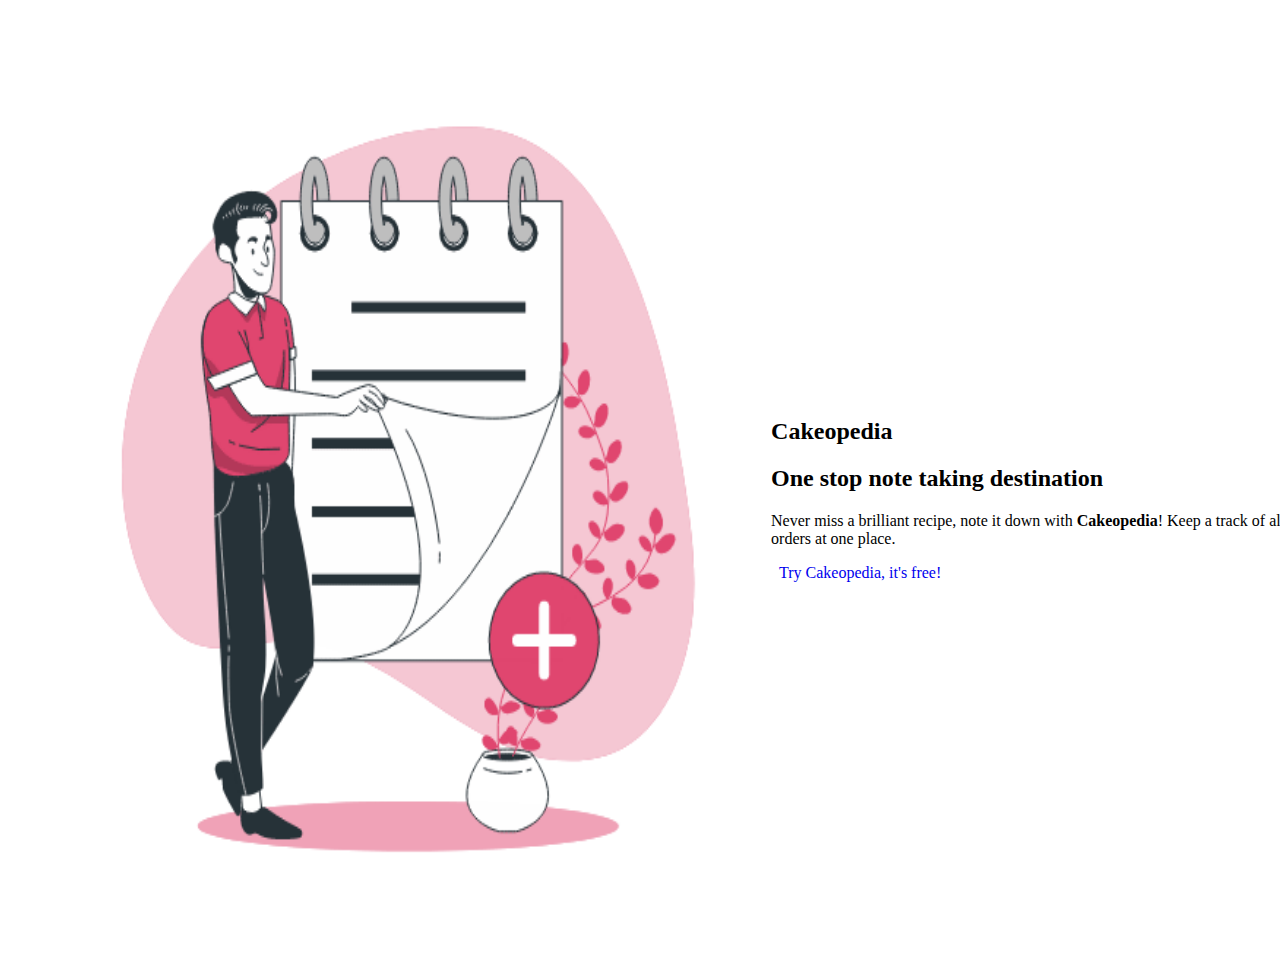
<file: index.html>
<!DOCTYPE html>
<html lang="en">

<head>
    <meta charset="UTF-8">
    <meta http-equiv="X-UA-Compatible" content="IE=edge">
    <meta name="viewport" content="width=device-width, initial-scale=1.0">
    <link rel="stylesheet" href="https://rocket-ui.vercel.app/css/main.css" />
    <link rel="stylesheet" href="./styles.css">
    <link rel="stylesheet" href="./css/home-page.css">
    <title>Cakeopedia | Home</title>
</head>

<body>
    <div class="container">
        <img class="hero-img p-2" src="./assets/hero-image.gif" alt="Cakeopedia">
        <div class="hero-content p-2">
            <h2 class="heading h1">Cakeopedia</h2>
            <h2 class="heading h2 txt-gray">One stop note taking destination</h2>
            <p class="txt txt-md py-2">
                Never miss a brilliant recipe, note it down with <strong class="txt-primary">Cakeopedia</strong>! Keep a
                track of all your orders at one place.
            </p>
            <a href="./screens/login.html" class="btn-basic btn-primary btn-get-started">Try Cakeopedia, it's free!</a>
        </div>
    </div>
</body>
</html>
</file>
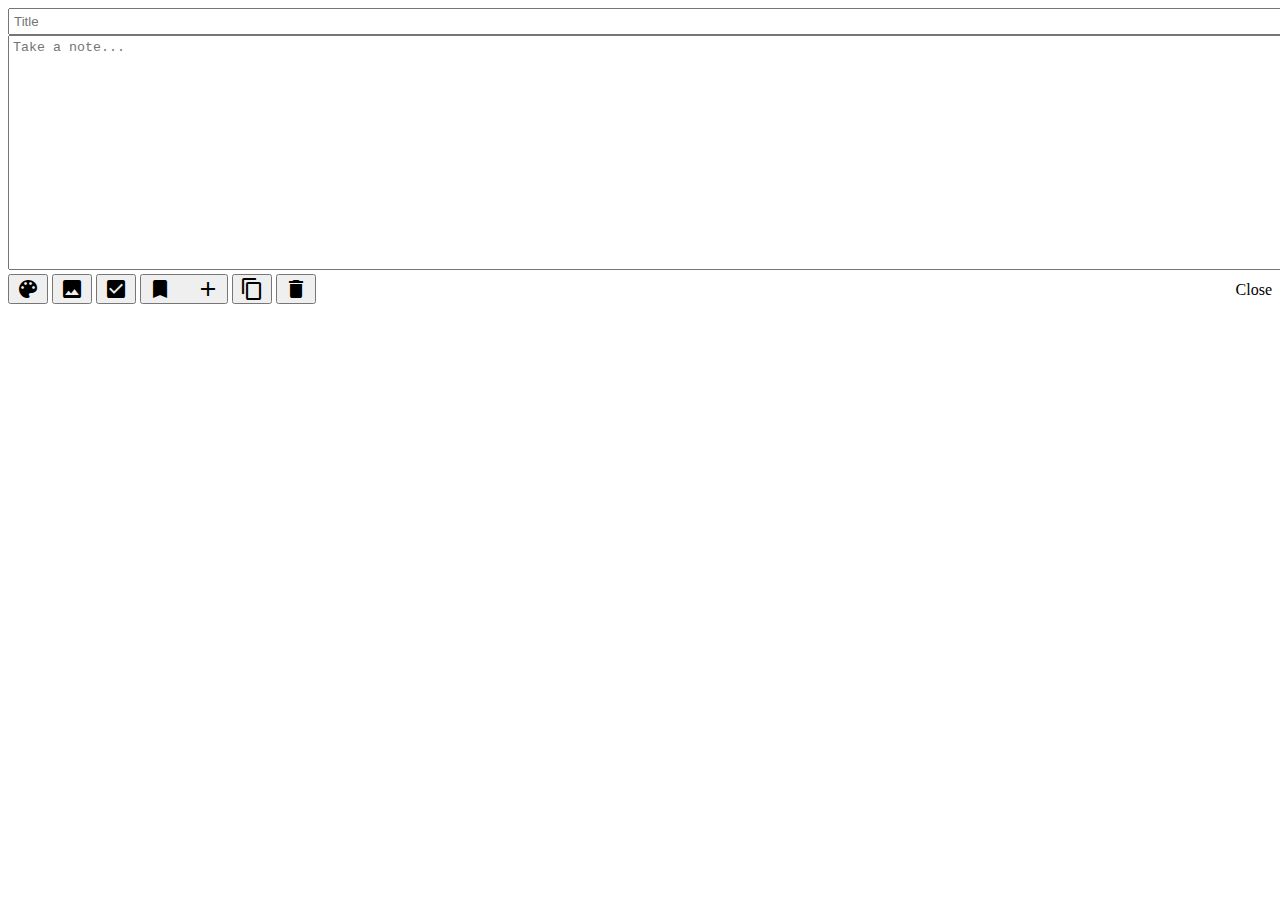
<file: screens/create-note.html>
<!DOCTYPE html>
<html lang="en">

<head>
    <meta charset="UTF-8">
    <meta http-equiv="X-UA-Compatible" content="IE=edge">
    <meta name="viewport" content="width=device-width, initial-scale=1.0">
    <link rel="stylesheet" href="https://fonts.googleapis.com/icon?family=Material+Icons">
    <link rel="stylesheet" href="https://rocket-ui.vercel.app/css/main.css" />
    <link rel="stylesheet" href="../styles.css">
    <link rel="stylesheet" href="../css/create-note.css">
    <title>Cakeopedia | Add Note</title>
</head>

<body>
    <!--add note -->
    <main>
        <div class="add-note-modal dialog-window">
            <div class="dialog-box add-note-box">
                <div class="dialog-header txt txt-bold txt-md">
                    <input type="text" name="" id="" class="add-note-title" placeholder="Title">
                </div>
                <div class="dialog-body">
                    <textarea name="" id="" rows="15" class="add-note-content" placeholder="Take a note..."></textarea>
                </div>
                <div class="dialog-footer add-note-footer">
                    <div class="note-action-icons">
                        <button class="btn-icon material-icons ">color_lens</button>
                        <button class="btn-icon material-icons ">image</button>
                        <button class="btn-icon material-icons ">check_box</button>
                        <button class="btn-icon material-icons ">bookmark_add</button>
                        <button class="btn-icon material-icons ">content_copy</button>
                        <button class="btn-icon material-icons ">delete</button></div>
                    <a href="../screens/view-notes.html" class="btn-link btn-close txt-bold p-2">Close</a>
                </div>
            </div>
        </div>
    </main>
</body>

</html>
</file>
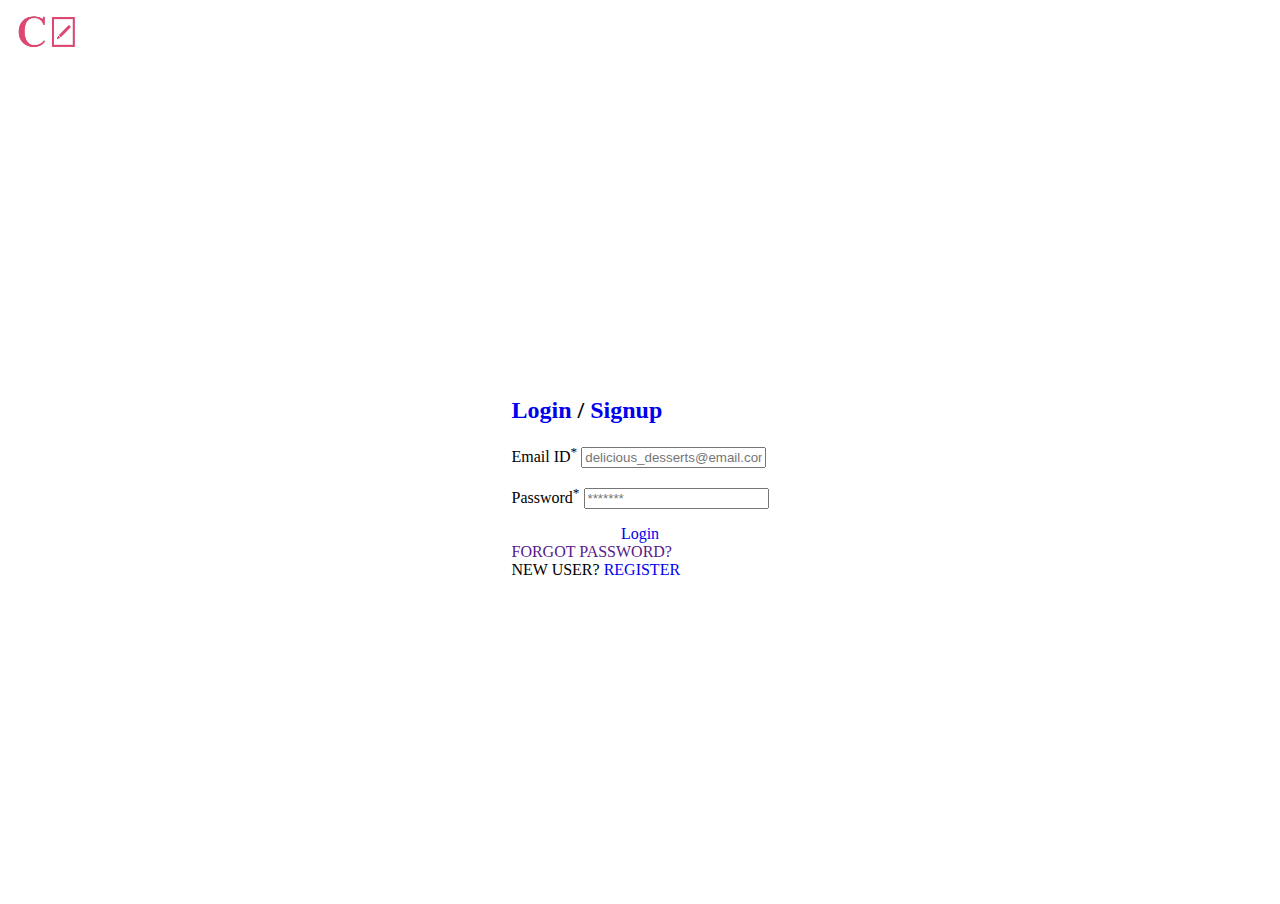
<file: screens/login.html>
<!DOCTYPE html>
<html lang="en">
<head>
    <meta charset="UTF-8">
    <meta http-equiv="X-UA-Compatible" content="IE=edge">
    <meta name="viewport" content="width=device-width, initial-scale=1.0">
    <link rel="stylesheet" href="https://fonts.googleapis.com/icon?family=Material+Icons">
    <link rel="stylesheet" href="https://rocket-ui.vercel.app/css/main.css" />
    <link rel="stylesheet" href="../styles.css">
    <link rel="stylesheet" href="../css/login_signup.css">
    <title>Cakeopedia | Login</title>
</head>
<body>
    <!-- navigation -->
    <nav class="navbar">
        <a href="../index.html"><img class="logo" src="../assets/logo.png" alt=""></a>        
    </nav>
    
    <!-- login page -->
    <main class="auth-page">
        <div class="card card-basic auth-card">
            <h2 class="card-header heading h2 heading-auth txt-center">
                <a href="/" class="btn-link btn-link-primary login-auth">Login</a> /
                <a href="../screens/signup.html" class="btn-link btn-link-basic signup-auth">Signup</a>
            </h2>
            <form class="form-auth my-3 txt-left">
                <div class="input-group auth-input-group">
                    <label class="input-label py-1" for="emailID">Email ID<sup>*</sup></label>
                    <input class="input-outline w-100" type="email" autocomplete="off" name="emailID"
                        placeholder="delicious_desserts@email.com" id="emailID" required>
                </div>
                <div class="input-group auth-input-group">
                    <label class="input-label py-1" for="password">Password<sup>*</sup></label>
                    <input class="input-outline w-100" type="password" name="password" placeholder="*******" id="password"
                        required>
                </div>

                <a class="btn-basic btn-primary btn-auth my-3" href="../screens/view-notes.html">Login</a>

            </form>
            <div class="card-footer">
                <div class="action-button">
                    <a href="" class="btn-link btn-link-basic">FORGOT PASSWORD?</a>
                </div>
                <div class="action-icons">
                    NEW USER? <a href="../screens/signup.html" class="btn-link btn-link-primary txt-bold">REGISTER</a>
                </div>
            </div>
        </div>
    </main>

</body>
</html>
</file>
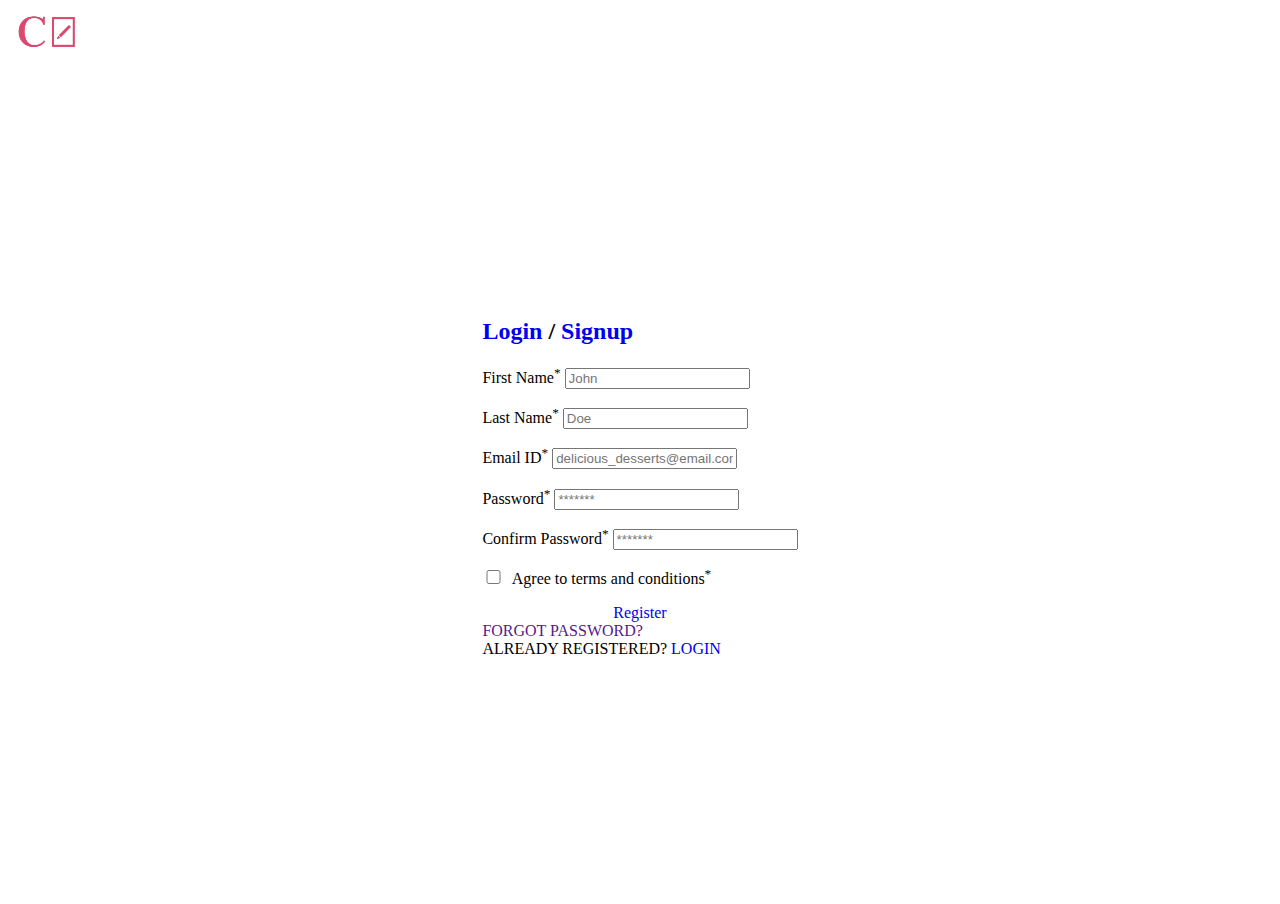
<file: screens/signup.html>
<!DOCTYPE html>
<html lang="en">
<head>
    <meta charset="UTF-8">
    <meta http-equiv="X-UA-Compatible" content="IE=edge">
    <meta name="viewport" content="width=device-width, initial-scale=1.0">
    <link rel="stylesheet" href="https://fonts.googleapis.com/icon?family=Material+Icons">
    <link rel="stylesheet" href="https://rocket-ui.vercel.app/css/main.css" />
    <link rel="stylesheet" href="../styles.css">
    <link rel="stylesheet" href="../css/login_signup.css">
    <title>Cakeopedia | Signup</title>
</head>
<body>
    <!-- navigation -->
    <nav class="navbar">
        <a href="../index.html"><img class="logo" src="../assets/logo.png" alt="logo"></a>        
    </nav>
    
    <!-- signup page -->
    <main class="auth-page">
        <div class="card card-basic auth-card">
            <h2 class="card-header txt-center heading h2 heading-auth">
                <a href="../screens/login.html" class="btn-link btn-link-basic login-auth">Login</a> /
                <a href="/" class="btn-link btn-link-primary signup-auth">Signup</a>
            </h2>
            <form class="form-auth my-3 txt-left">
                <div class="input-group auth-input-group">
                    <label class="input-label py-1 py-1" for="firstName">First Name<sup>*</sup></label>
                    <input class="input-outline" type="text" autocomplete="off" name="firstName"
                        placeholder="John" id="firstName" required>
                </div>
                <div class="input-group auth-input-group">
                    <label class="input-label py-1" for="lastName">Last Name<sup>*</sup></label>
                    <input class="input-outline" type="text" autocomplete="off" name="lastName"
                        placeholder="Doe" id="lastName" required>
                </div>
                <div class="input-group auth-input-group">
                    <label class="input-label py-1" for="emailID">Email ID<sup>*</sup></label>
                    <input class="input-outline w-100" type="email" autocomplete="off" name="emailID"
                        placeholder="delicious_desserts@email.com" id="emailID" required>
                </div>
                <div class="input-group auth-input-group">
                    <label class="input-label py-1" for="password">Password<sup>*</sup></label>
                    <input class="input-outline w-100" type="password" name="password" placeholder="*******"
                        id="password" required>
                </div>
                <div class="input-group auth-input-group">
                    <label class="input-label py-1" for="confirm-password">Confirm Password<sup>*</sup></label>
                    <input class="input-outline w-100" type="password" name="confirm-password" placeholder="*******"
                        id="confirm-password" required>
                </div>
                <p class="txt checkbox-input-group auth-checkbox">
                    <input type="checkbox" name="tnc" value="tnc">
                    <label for="tnc">Agree to terms and conditions<sup>*</sup></label>
                </p>
                <a href="../screens/view-notes.html" class="btn-basic btn-primary btn-auth my-3">Register</a>

            </form>
            <div class="card-footer">
                <div class="action-button">
                    <a href="" class="btn-link btn-link-basic">FORGOT PASSWORD?</a>
                </div>
                <div class="action-icons">
                    ALREADY REGISTERED? <a href="../screens/login.html"
                        class="btn-link btn-link-primary txt-bold">LOGIN</a>
                </div>
            </div>
        </div>
    </main>

</body>
</html>
</file>
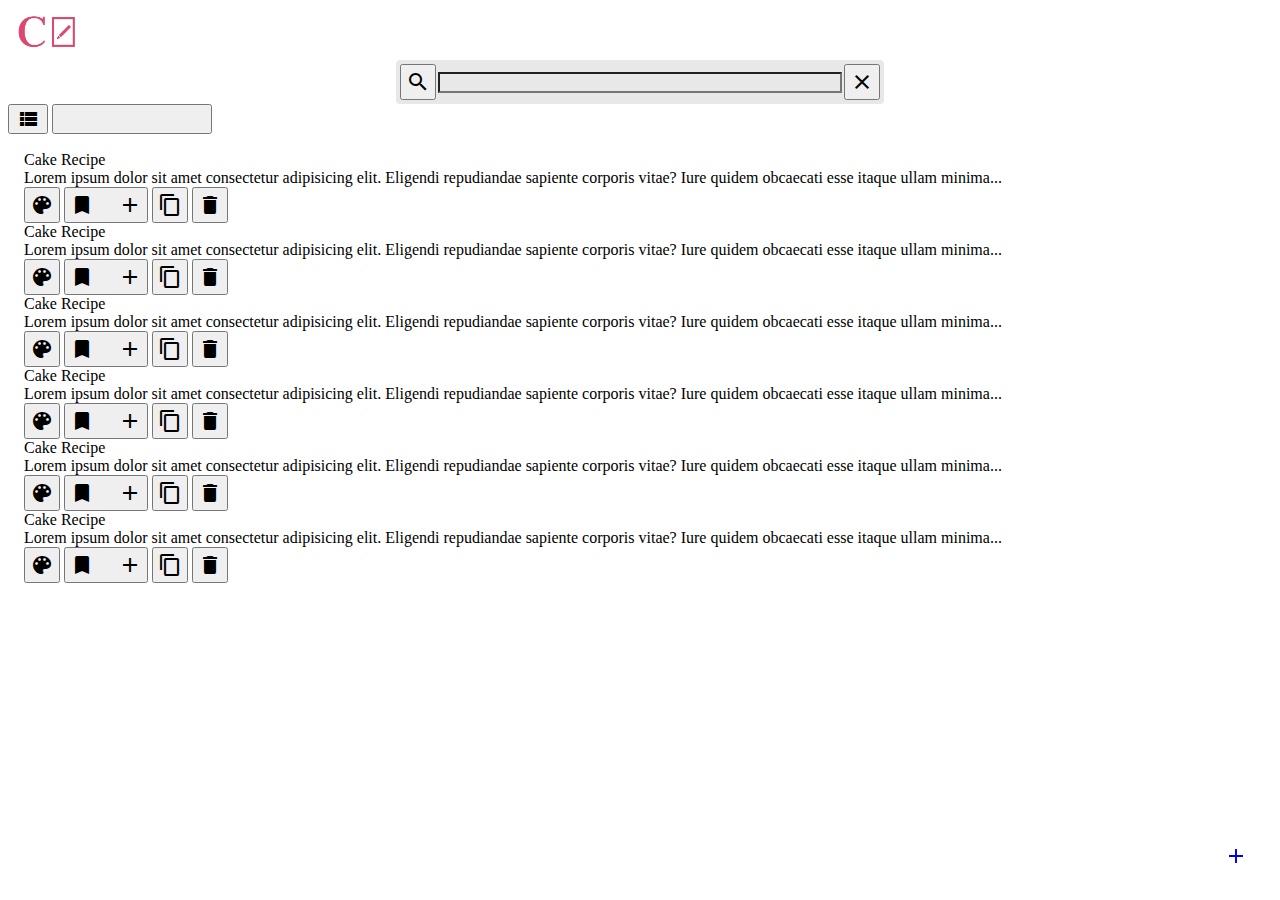
<file: screens/view-notes.html>
<!DOCTYPE html>
<html lang="en">

<head>
    <meta charset="UTF-8">
    <meta http-equiv="X-UA-Compatible" content="IE=edge">
    <meta name="viewport" content="width=device-width, initial-scale=1.0">
    <link rel="stylesheet" href="https://fonts.googleapis.com/icon?family=Material+Icons">
    <link rel="stylesheet" href="https://rocket-ui.vercel.app/css/main.css" />
    <link rel="stylesheet" href="../styles.css">
    <link rel="stylesheet" href="../css/view-notes.css">
    <title>Cakeopedia | View Notes</title>
</head>

<body>
    <!-- navigation -->
    <nav class="navbar">
        <a href="../index.html"><img class="logo" src="../assets/logo.png" alt="logo"></a>
        <div class="search">
            <button class="btn-icon material-icons ">search</button>
            <input type="text" class="search-input">
            <button class="btn-icon material-icons ">close</button>
        </div>
        <div class="navbar-action">
            <button class="btn-icon btn-outline-primary material-icons">view_list</button>
            <button class="btn-icon btn-outline-primary material-icons">logout</button>
        </div>
    </nav>
    <!-- search bar below navbar for screens less than 600px -->
    <div class="search-mobile">
        <button class="btn-icon material-icons ">search</button>
        <input type="text" class="search-input">
        <button class="btn-icon material-icons ">close</button>
    </div>

    <!-- notes -->
    <main>
        <div class=" notes grid-container grid-3">
            <div class="note grid-item card card-basic col-1  col-sm-3">
                <div class="card-header">
                    <div class="card-title note-title">Cake Recipe</div>
                </div>
                <div class="card-content note-content">Lorem ipsum dolor sit amet consectetur adipisicing elit. Eligendi
                    repudiandae
                    sapiente corporis vitae? Iure quidem obcaecati esse itaque ullam minima...</div>
                <div class="card-footer note-footer">
                    <div class="action-icons">
                        <button class="btn-icon material-icons ">color_lens</button>
                        <button class="btn-icon material-icons ">bookmark_add</button>
                        <button class="btn-icon material-icons ">content_copy</button>
                        <button class="btn-icon material-icons ">delete</button>
                    </div>
                </div>
            </div>

            <div class="note grid-item card card-basic col-1 col-sm-3">
                <div class="card-header">
                    <div class="card-title note-title">Cake Recipe</div>
                </div>
                <div class="card-content note-content">Lorem ipsum dolor sit amet consectetur adipisicing elit. Eligendi
                    repudiandae
                    sapiente corporis vitae? Iure quidem obcaecati esse itaque ullam minima...</div>
                <div class="card-footer note-footer">
                    <div class="action-icons">
                        <button class="btn-icon material-icons ">color_lens</button>
                        <button class="btn-icon material-icons ">bookmark_add</button>
                        <button class="btn-icon material-icons ">content_copy</button>
                        <button class="btn-icon material-icons ">delete</button>
                    </div>
                </div>
            </div>

            <div class="note grid-item card card-basic col-1 col-sm-3">
                <div class="card-header">
                    <div class="card-title">Cake Recipe</div>
                </div>
                <div class="card-content">Lorem ipsum dolor sit amet consectetur adipisicing elit. Eligendi repudiandae
                    sapiente corporis vitae? Iure quidem obcaecati esse itaque ullam minima...</div>
                <div class="card-footer note-footer">
                    <div class="action-icons">
                        <button class="btn-icon material-icons ">color_lens</button>
                        <button class="btn-icon material-icons ">bookmark_add</button>
                        <button class="btn-icon material-icons ">content_copy</button>
                        <button class="btn-icon material-icons ">delete</button>
                    </div>
                </div>
            </div>

            <div class="note grid-item card card-basic col-1 col-sm-3">
                <div class="card-header">
                    <div class="card-title">Cake Recipe</div>
                </div>
                <div class="card-content">Lorem ipsum dolor sit amet consectetur adipisicing elit. Eligendi repudiandae
                    sapiente corporis vitae? Iure quidem obcaecati esse itaque ullam minima...</div>
                <div class="card-footer note-footer">
                    <div class="action-icons">
                        <button class="btn-icon material-icons ">color_lens</button>
                        <button class="btn-icon material-icons ">bookmark_add</button>
                        <button class="btn-icon material-icons ">content_copy</button>
                        <button class="btn-icon material-icons ">delete</button>
                    </div>
                </div>
            </div>

            <div class="note grid-item card card-basic col-1 col-sm-3">
                <div class="card-header">
                    <div class="card-title">Cake Recipe</div>
                </div>
                <div class="card-content">Lorem ipsum dolor sit amet consectetur adipisicing elit. Eligendi repudiandae
                    sapiente corporis vitae? Iure quidem obcaecati esse itaque ullam minima...</div>
                <div class="card-footer note-footer">
                    <div class="action-icons">
                        <button class="btn-icon material-icons ">color_lens</button>
                        <button class="btn-icon material-icons ">bookmark_add</button>
                        <button class="btn-icon material-icons ">content_copy</button>
                        <button class="btn-icon material-icons ">delete</button>
                    </div>
                </div>
            </div>

            <div class="note grid-item card card-basic col-1 col-sm-3">
                <div class="card-header">
                    <div class="card-title">Cake Recipe</div>
                </div>
                <div class="card-content">Lorem ipsum dolor sit amet consectetur adipisicing elit. Eligendi repudiandae
                    sapiente corporis vitae? Iure quidem obcaecati esse itaque ullam minima...</div>
                <div class="card-footer note-footer">
                    <div class="action-icons">
                        <button class="btn-icon material-icons ">color_lens</button>
                        <button class="btn-icon material-icons ">bookmark_add</button>
                        <button class="btn-icon material-icons ">content_copy</button>
                        <button class="btn-icon material-icons ">delete</button>
                    </div>
                </div>
            </div>
        </div>
        <a href="../screens/create-note.html" class="add-note btn-fab btn-primary material-icons">add</a>
    </main>
</body>

</html>
</file>
<file: styles.css>
:root{
  --light-coral: #f28b82;
  --selective-yellow: #fbbc04;
  --mauve: #d7aefb;
  --menthol: #ccff90;
  --pale-cornflower-blue: #aecbfa;
  --bright-gray: #e8eaed;
}

/* common styling for all radio buttons and checkboxes - will include it in component library later on */
.radio-input-group,
.checkbox-input-group {
  display: flex;
  align-items: center;
  gap: 0.5rem;
  padding-left: 0.5rem;
}

input[type="radio"],
input[type="checkbox"] {
  height: 0.9rem;
  width: 0.9rem;
}

input[type="radio"]:checked,
input[type="checkbox"]:checked,
input[type="range"] {
  accent-color: var(--primary-900);
}

body {
  overflow-x: hidden;
  color: var(--black-600);
}

nav {
  box-shadow: 1px 1px 2px 1px var(--black-050);
}

.logo {
  height: 2.5rem;
  padding: 4px;
}

/* for link buttons - temporary*/
a{
  text-decoration: none;
}
</file>
<file: css/home-page.css>
.container{
    height: 100vh;
    width: 100vw;
    display: flex;
    padding: 2rem;
}

.hero-content{
    align-self: center;
    color: var(--black-700);
}

.hero-img{
    min-width: 40%;
}

.btn-get-started{
    margin: 1rem 0.5rem;
}

@media screen and (max-width: 600px) {
    .container{
        flex-direction: column;
    }
}
</file>
<file: css/create-note.css>
.add-note-box {
  width: 100%;
}

.add-note-title,
.add-note-content {
  outline: none;
  width: 100%;
  padding: 4px;
}

.add-note-content {
  resize: none;
}

.add-note-footer {
  display: flex;
  align-items: center;
  flex-wrap: wrap;
  gap: 1rem;
}

.btn-close {
  color: var(--black-700);
  margin-left: auto;
}

.note-action-icons .btn-icon {
  font-size: 1.5rem;
}
</file>
<file: css/login_signup.css>
.auth-page{
    min-height: calc(100vh - 6rem);
    display: flex;
    justify-content: center;
    padding: 1rem;
}

.auth-card{
    padding: 1rem;
    margin: auto;
    max-width: 90%;
    height: fit-content;
}

.signup-auth:active,
.login-auth:active {
  color: var(--primary-900);
}

.btn-auth {
  display: block;
  text-align: center;
  width: 100%;
  margin: 0;
}

.auth-input-group {
  margin: 1rem 0;
}

.auth-checkbox {
  padding: 0;
  margin-top: 0;
}

@media screen and (max-width: 600px) {
  .auth-window .dialog-box {
    padding: 2rem;
  }
}
</file>
<file: css/view-notes.css>
main {
  padding: 1rem;
}

.navbar-action button {
  font-size: 1.5rem;
}

/* styling for search bar */
.search,
.search-mobile {
  display: flex;
  align-items: center;
  gap: 2px;
  padding: 4px;
  background-color: #e8e8e8; /* using it just for search bar*/
  border-radius: 4px;
  flex-grow: 1;
  margin: auto;
  max-width: 30rem;
  width: 90%;
}

.search-mobile {
  display: none;
}

.search-input {
  outline: none;
  flex-grow: 1;
  background-color: #e8e8e8; /* using it just for search bar*/
  width: 100%;
}

.search .btn-icon {
  font-size: 1.5rem;
  padding: 4px;
}

.search .btn-icon:hover {
  background-color: var(--black-100);
}

.note-footer .btn-icon {
  font-size: 1.5rem;
  padding: 4px;
}

.add-note {
  position: fixed;
  bottom: 2rem;
  right: 2rem;
}

@media screen and (max-width: 600px) {
  .search {
    display: none;
  }

  .search-mobile {
    display: flex;
    margin: 1rem auto;
  }
}
</file>
